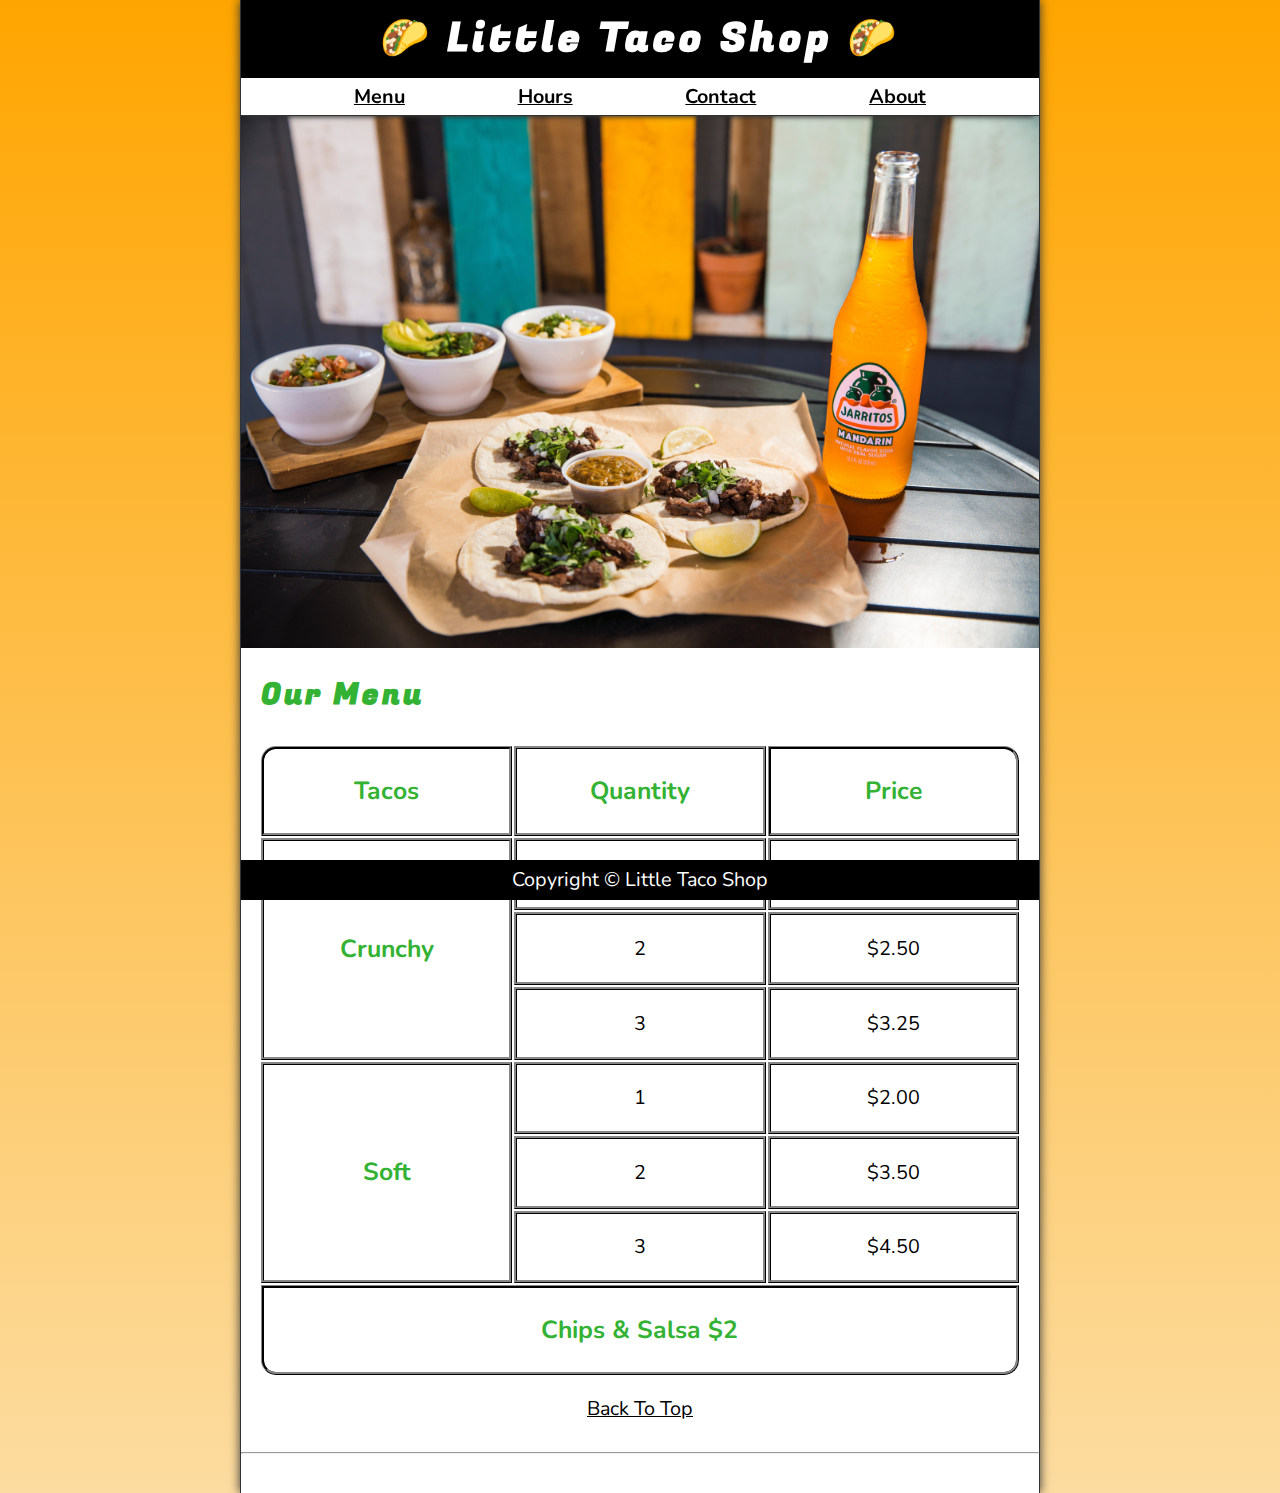
<file: index.html>
<!DOCTYPE html>
<html lang="en">
  <head>
    <meta charset="UTF-8" />
    <meta name="viewport" content="width=device-width, initial-scale=1.0" />
    <meta name="author" content="Dave Gray" />
    <meta
      name="description"
      content="The official website for The Little Taco Shop"
    />
    <title>The Little Taco Shop</title>
    <link rel="icon" href="favicon.ico" type="image/x-icon" />
    <link rel="stylesheet" href="style.css" />
  </head>

  <body>
    <header class="header">
      <h1 class="header__h1">Little Taco Shop</h1>
      <nav class="header__nav">
        <ul class="header__ul">
          <li>
            <a href="#menu">Menu</a>
          </li>
          <li>
            <a href="hours.html">Hours</a>
          </li>
          <li>
            <a href="contact.html">Contact</a>
          </li>
          <li>
            <a href="about.html">About</a>
          </li>
        </ul>
      </nav>
    </header>
    <section class="hero">
      <h2 class="hero__h2">Bienvenidos</h2>
      <figure>
        <img
          src="img/tacos_and_drink_1000x667.png"
          alt="Tacos and a Drink"
          title="We love tacos!"
          width="1000"
          height="667"
        />
        <figcaption class="offscreen">Tacos and a Drink</figcaption>
      </figure>
    </section>

    <main class="main">
      <article id="menu" class="main__article menu">
        <h2 class="menu__h2">Our Menu</h2>
        <table class="menu__container">
          <caption class="offscreen">
            Our Tacos
          </caption>
          <thead>
            <tr>
              <th class="menu__header">Tacos</th>
              <th class="menu__header" scope="col">Quantity</th>
              <th class="menu__header" scope="col">Price</th>
            </tr>
          </thead>
          <tbody>
            <tr>
              <th class="menu__item menu__cr" scope="row" rowspan="3">
                Crunchy
              </th>
              <td class="menu__item">1</td>
              <td class="menu__item">$1.50</td>
            </tr>
            <tr>
              <td class="menu__item">2</td>
              <td class="menu__item">$2.50</td>
            </tr>
            <tr>
              <td class="menu__item">3</td>
              <td class="menu__item">$3.25</td>
            </tr>
            <tr>
              <th class="menu__item menu__sf" scope="row" rowspan="3">Soft</th>
              <td class="menu__item">1</td>
              <td class="menu__item">$2.00</td>
            </tr>
            <tr>
              <td class="menu__item">2</td>
              <td class="menu__item">$3.50</td>
            </tr>
            <tr>
              <td class="menu__item">3</td>
              <td class="menu__item">$4.50</td>
            </tr>
          </tbody>
          <tfoot>
            <tr>
              <td class="menu__item menu__cs" class="menu__item" colspan="3">
                Chips &amp; Salsa $2
              </td>
            </tr>
          </tfoot>
        </table>
        <p class="center">
          <a href="#">Back To Top</a>
        </p>
      </article>
    </main>
    <hr />
    <footer class="footer">
      <p>
        <span class="nowrap">Copyright &copy;</span>
        <span class="nowrap">Little Taco Shop</span>
      </p>
    </footer>
  </body>
</html>
</file>
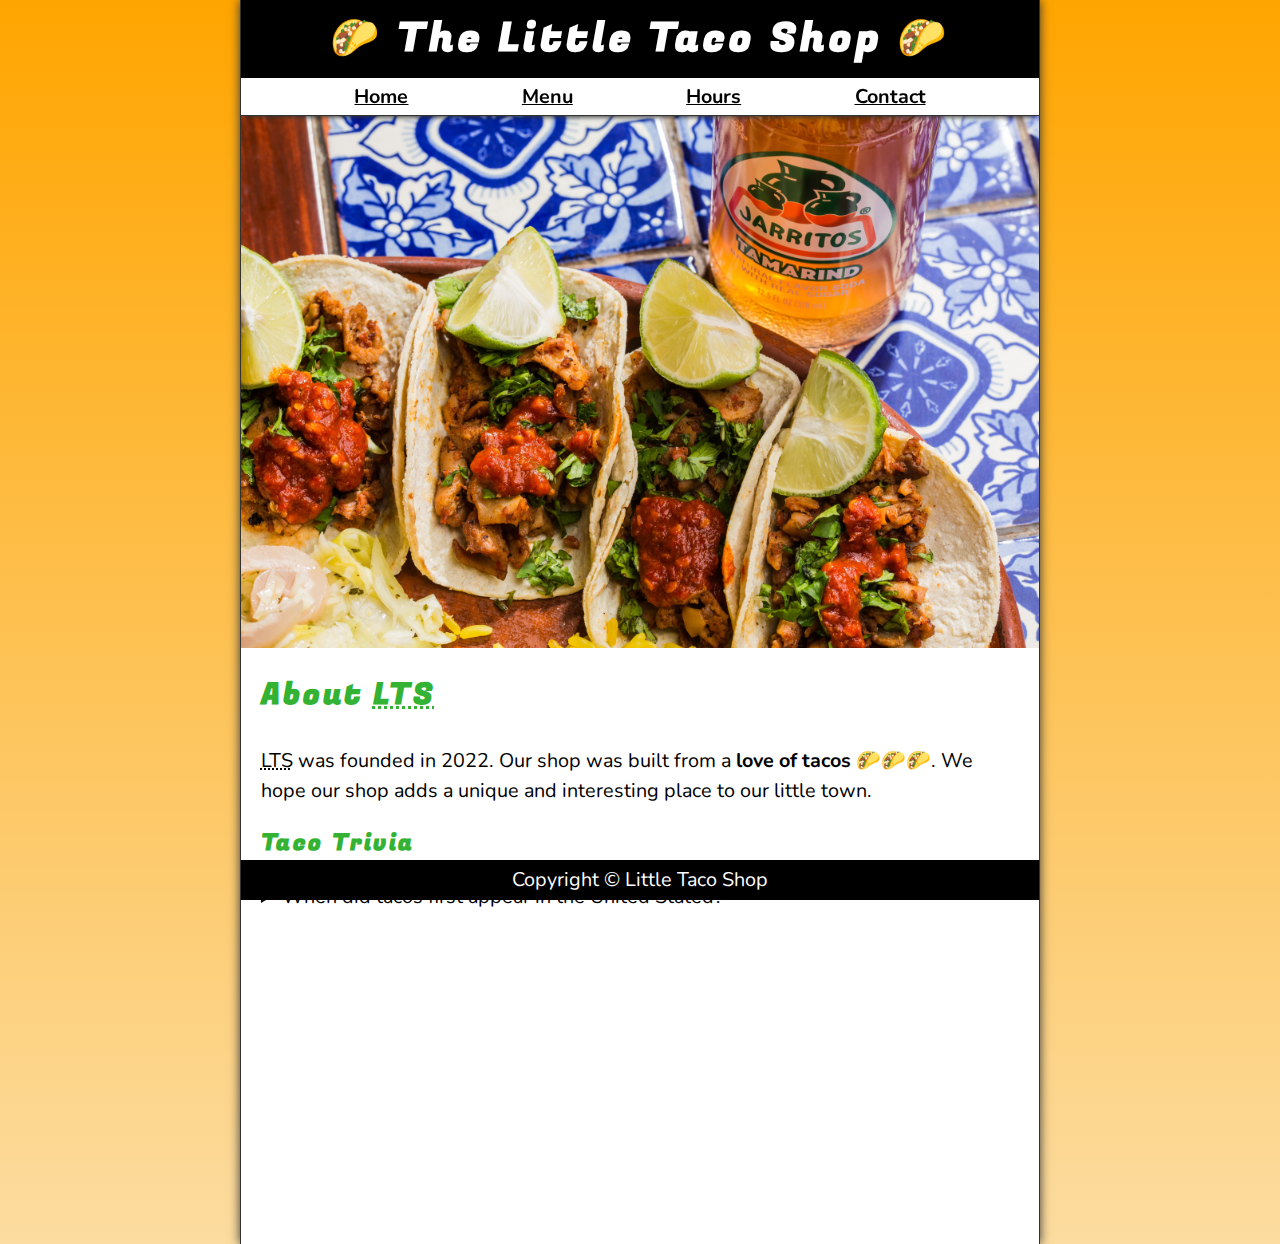
<file: about.html>
<!DOCTYPE html>
<html lang="en">
  <head>
    <meta charset="UTF-8" />
    <meta name="viewport" content="width=device-width, initial-scale=1.0" />
    <meta name="author" content="Dave Gray" />
    <meta
      name="description"
      content="The official website for The Little Taco Shop"
    />
    <title>About Little Taco Shop</title>
    <link rel="icon" href="favicon.ico" type="image/x-icon" />
    <link rel="stylesheet" href="style.css" />
  </head>
  <body>
    <header class="header">
      <h1 class="header__h1">The Little Taco Shop</h1>
      <nav class="header__nav">
        <ul class="header__ul">
          <li>
            <a href="index.html">Home</a>
          </li>
          <li>
            <a href="index.html#menu">Menu</a>
          </li>
          <li>
            <a href="hours.html">Hours</a>
          </li>
          <li>
            <a href="contact.html">Contact</a>
          </li>
        </ul>
      </nav>
    </header>
    <section class="hero">
      <figure>
        <img
          src="img/tacos_delicioso_1000x667.png"
          alt="Tacos Delicioso"
          title="Tacos Delicioso"
          width="1000"
          height="667"
        />
        <figcaption class="offscreen">Try these delicious Tacos</figcaption>
      </figure>
    </section>
    <main class="main">
      <article id="about" class="main__article about">
        <h2>About <abbr title="The Little Taco Shop">LTS</abbr></h2>
        <p>
          <abbr title="The Little Taco Shop">LTS</abbr> was founded in
          <time datetime="2022">2022</time>. Our shop was built from a
          <strong>love of tacos</strong> 🌮🌮🌮. We hope our shop adds a unique
          and interesting place to our little town.
        </p>
        <aside class="about__trivia-answer">
          <h3>Taco Trivia</h3>
          <details>
            <summary>When did tacos first appear in the United Stated?</summary>
            <p class="about__answer">
              Jeffrey M. Pilcher, taco historian and professor of history at the
              University of Minnesota, says the earliest mention of tacos in the
              United States are in a newspaper from
              <time datetime="1905">1905</time>. (Source:
              <cite
                ><a
                  href="https://www.smithsonianmag.com/arts-culture/where-did-the-taco-come-from-81228162/"
                  target="_blank"
                  >Smithsonian Magazine</a
                ></cite
              >)
            </p>
          </details>
        </aside>
      </article>
    </main>
    <footer class="footer">
      <p>
        <span class="nowrap">Copyright &copy;</span>
        <span class="nowrap">Little Taco Shop</span>
      </p>
    </footer>
  </body>
</html>
</file>
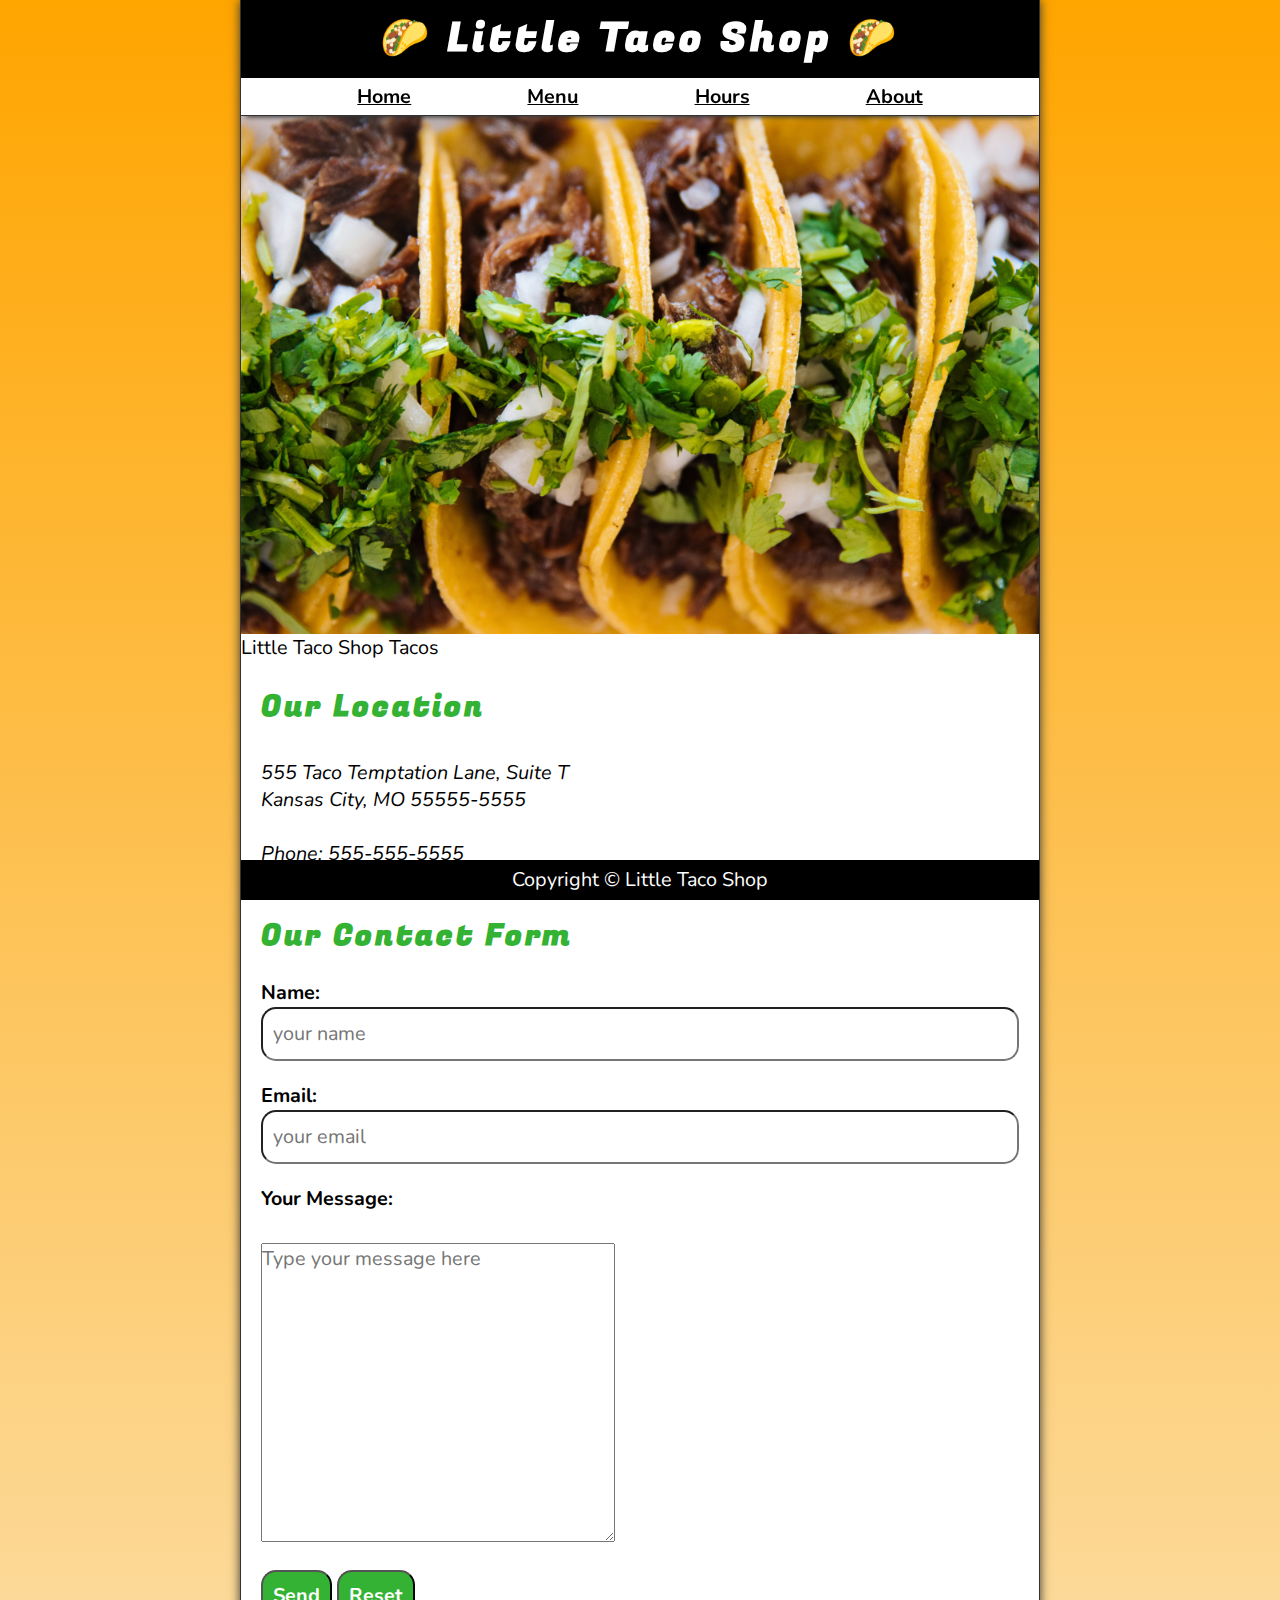
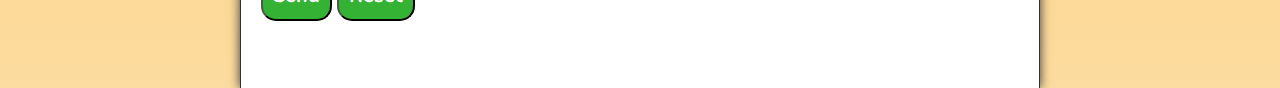
<file: contact.html>
<!DOCTYPE html>
<html lang="en">
  <head>
    <meta charset="UTF-8" />
    <meta name="viewport" content="width=device-width, initial-scale=1.0" />
    <meta name="author" content="Dave Gray" />
    <meta
      name="description"
      content="Contact information for The Little Taco Shop"
    />
    <title>Contact Us - LTS</title>
    <link rel="icon" href="favicon.ico" type="image/x-icon" />
    <link rel="stylesheet" href="style.css" />
  </head>

  <body>
    <header class="header">
      <h1 class="header__h1">Little Taco Shop</h1>
      <nav class="header__nav">
        <ul class="header__ul">
          <li>
            <a href="index.html">Home</a>
          </li>

          <li>
            <a href="index.html#menu">Menu</a>
          </li>
          <li>
            <a href="hours.html">Hours</a>
          </li>
          <li>
            <a href="about.html">About</a>
          </li>
        </ul>
      </nav>
    </header>
    <section class="hero">
      <figure>
        <img
          src="img/tacos_close_up_1000x649.png"
          alt="Little Taco Shop Tacos"
          title="Tacos ready to eat!"
          width="1000"
          height="649"
        />
        <figcaption>Little Taco Shop Tacos</figcaption>
      </figure>
    </section>

    <main class="main">
      <article class="main__article">
        <h2>Our Location</h2>
        <address>
          555 Taco Temptation Lane, Suite T<br />
          Kansas City, MO 55555-5555
          <br /><br />
          Phone: <a href="tel:+5555555555">555-555-5555</a>
        </address>
      </article>
      <hr />
      <article class="main__article contact">
        <h2 class="contact__h2">Our Contact Form</h2>
        <form action="https://httpbin.org/get" method="get">
          <fieldset class="contact__fieldset">
            <legend class="offscreen">Send Us A Message</legend>
            <p class="contact__p">
              <label class="contact__label" for="name">Name:</label>
              <input
                class="contact__input"
                type="text"
                name="name"
                id="name"
                placeholder="your name"
                required
              />
            </p>
            <p class="contact__p">
              <label class="contact__label" for="email">Email:</label>
              <input
                class="contact__input"
                type="email"
                name="email"
                id="email"
                placeholder="your email"
                required
              />
            </p>
            <p class="contact__p">
              <label class="contact__label" for="message">Your Message:</label>
              <br />
              <textarea
                class="contact__text-area"
                name="message"
                id="message"
                cols="30"
                rows="10"
                placeholder="Type your message here"
              ></textarea>
            </p>
          </fieldset>
          <button class="contact__button" type="submit">Send</button>
          <button class="contact__button" type="reset">Reset</button>
        </form>
      </article>
    </main>
    <footer class="footer">
      <p>
        <span class="nowrap">Copyright &copy;</span>
        <span class="nowrap">Little Taco Shop</span>
      </p>
    </footer>
  </body>
</html>
</file>
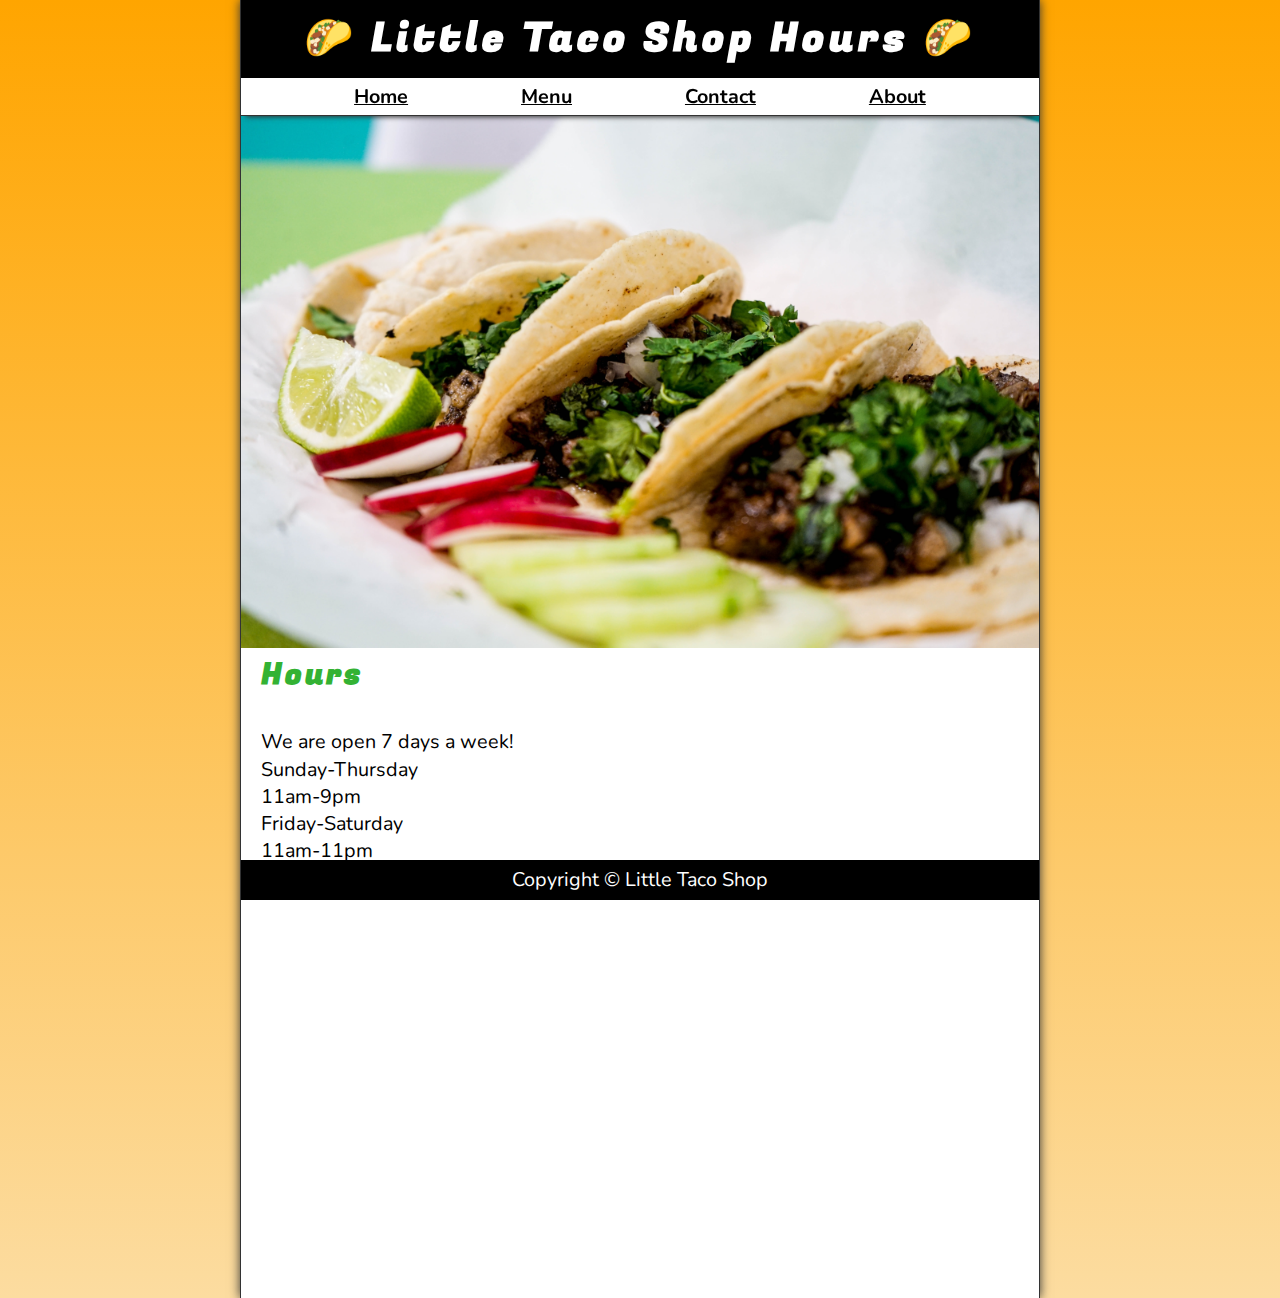
<file: hours.html>
<!DOCTYPE html>
<html lang="en">
  <head>
    <meta charset="UTF-8" />
    <meta name="viewport" content="width=device-width, initial-scale=1.0" />
    <meta name="author" content="Dave Gray" />
    <meta name="description" content="Store Hours for The Little Taco Shop" />
    <title>LTS Hours</title>
    <link rel="icon" href="favicon.ico" type="image/x-icon" />
    <link rel="stylesheet" href="style.css" />
  </head>

  <body>
    <header class="header">
      <h1 class="header__h1">Little Taco Shop Hours</h1>
      <nav class="header__nav">
        <ul class="header__ul">
          <li>
            <a href="index.html">Home</a>
          </li>
          <li>
            <a href="index.html#menu">Menu</a>
          </li>
          <li>
            <a href="contact.html">Contact</a>
          </li>
          <li>
            <a href="about.html">About</a>
          </li>
        </ul>
      </nav>
    </header>

    <section class="hero">
      <figure>
        <img
          src="img/tacos_tray_1000x667.png"
          alt="A Tray of Tasty Tacos"
          title="We love trays of tacos!"
          width="1000"
          height="667"
        />
        <figcaption class="offscreen">A Tray of Tasty Tacos</figcaption>
      </figure>
    </section>

    <main class="main">
      <h2>Hours</h2>
      <article class="main__article">
        <p>We are open 7 days a week!</p>
        <dl>
          <dt>Sunday-Thursday</dt>
          <dd>11am-9pm</dd>
          <dt>Friday-Saturday</dt>
          <dd>11am-11pm</dd>
        </dl>
      </article>
    </main>
    <footer class="footer">
      <p>
        <span class="nowrap">Copyright &copy;</span>
        <span class="nowrap">Little Taco Shop</span>
      </p>
    </footer>
  </body>
</html>
</file>
<file: style.css>
@import url('https://fonts.googleapis.com/css2?family=Fugaz+One&family=Nunito&display=swap');

/* || RESET */
*,
*::after,
*::before {
  margin: 0;
  padding: 0;
  box-sizing: border-box;
}

img {
  display: block;
  max-width: 100%;
  height: auto;
}

input,
button,
textarea {
  font: inherit;
}

/* || VARIABLES */

:root {
  /* FONTS */
  --FF: 'Nunito', sans-serif;
  --FF-HEADINGS: 'Fugaz One', cursive;
  --FS: clamp(1rem, 2.2vh, 1.5rem);

  /* COLORS */
  --BGCOLOR-FADE: rgb(252, 220, 160);
  --BGCOLOR: orange;
  --BGIMAGE: linear-gradient(to bottom, var(--BGCOLOR), var(--BGCOLOR-FADE));
  --BODY-BGCOLOR: #fff;
  --BORDER-COLOR: #333;
  --BUTTON-COLOR: #fff;
  --FONT-COLOR: #000;
  --HEADER-BGCOLOR: #000;
  --HEADER-COLOR: #fff;
  --HERO-BGCOLOR: rgba(51, 178, 51, 0.75);
  --HERO-COLOR: #fff;
  --HIGHLIGHT-COLOR: rgb(51, 178, 51);
  --LINK-ACTIVE: orange;
  --LINK-COLOR: #000;
  --LINK-HOVER: hsla(0, 0%, 0%, 0.6);
  --NAV-BGCOLOR: #fff;

  /* BORDERS */
  --BORDERS: 1px solid var(--BORDER-COLOR);
  --BORDER-RADIUS: 15px;

  /* STANDARD PADDING */
  --PADDING-TB: 0.25em;
  --PADDING-SIDE: 2.5%;

  /* STANDARD MARGIN */
  --MARGIN: clamp(1em, 2.5vh, 1.5em) 0;
}

@media (prefers-color-scheme: dark) {
  :root {
    --BGCOLOR-FADE: gray;
    --BGCOLOR: #000;
    --BODY-BGCOLOR: #333;
    --BORDER-COLOR: whitesmoke;
    --BUTTON-COLOR: #000;
    --FONT-COLOR: whitesmoke;
    --HEADER-COLOR: whitesmoke;
    --HERO-COLOR: #333;
    --HIGHLIGHT-COLOR: whitesmoke;
    --LINK-ACTIVE: rgb(252, 200, 103);
    --LINK-COLOR: whitesmoke;
    --LINK-HOVER: orange;
    --NAV-BGCOLOR: rgb(20, 20, 20);
  }
}

/* || UTILITY CLASSES */
.offscreen {
  position: absolute;
  left: -10000px;
}

.nowrap {
  white-space: nowrap;
}

.center {
  text-align: center;
}

/* || GENERAL STYLES */

html {
  scroll-behavior: smooth;
  font-size: var(--FS);
  font-family: var(--FF);
  background-color: var(--BGCOLOR);
  background-image: var(--BGIMAGE);
}

body {
  background-color: var(--BODY-BGCOLOR);
  color: var(--FONT-COLOR);
  min-height: 100vh;
  max-width: 800px;
  margin: 0 auto;
  border-left: var(--BORDERS);
  border-right: var(--BORDERS);
  box-shadow: 0 0 10px var(--BORDER-COLOR);
}

h1,
h2,
h3 {
  font-family: var(--FF-HEADINGS);
  letter-spacing: 0.1em;
}

h2,
h3 {
  margin-bottom: 1em;
  color: var(--HIGHLIGHT-COLOR);
}

p {
  line-height: 1.5;
}

a:any-link {
  color: var(--LINK-COLOR);
}

a:hover,
a:focus-visible {
  color: var(--LINK-HOVER);
}

a:active {
  color: var(--LINK-ACTIVE);
}

/* || HEADER */

.header {
  position: sticky;
  top: 0;
  z-index: 1;
}

.header__h1 {
  text-align: center;
  background-color: var(--HEADER-BGCOLOR);
  color: var(--HEADER-COLOR);
  padding: var(--PADDING-TB) var(--PADDING-SIDE);
}

.header__nav {
  background-color: var(--NAV-BGCOLOR);
  border-bottom: var(--BORDERS);
  font-weight: bold;
  box-shadow: 0 6px 5px -5px var(--BORDER-COLOR);
}

.header__ul {
  padding: var(--PADDING-TB) var(--PADDING-SIDE);
  list-style-type: none;
  display: flex;
  justify-content: space-evenly;
  gap: 1rem;
}

/* || HERO */

.hero {
  position: relative;
}

.hero__h2 {
  background-color: var(--HERO-BGCOLOR);
  color: var(--HERO-COLOR);
  padding: 0.25em 0.5em;
  text-shadow: 2px 2px 5px var(--BORDER-COLOR);
  position: absolute;
  top: -100px;
  left: 20px;
  animation: showWelcome 0.5s ease-in-out 1s forwards;
}

@keyframes showWelcome {
  0% {
    top: -20px;
    transform: skew(0deg, -5deg) scaleY(0);
  }

  80% {
    top: 30px;
    transform: skew(10deg, -5deg) scaleY(1.2);
  }

  100% {
    top: 20px;
    transform: skew(-10deg, -5deg) scaleY(1);
  }
}

/* || FOOTER */

.footer {
  position: sticky;
  bottom: 0;
  background-color: var(--HEADER-BGCOLOR);
  color: var(--HEADER-COLOR);
  padding: var(--PADDING-TB) var(--PADDING-SIDE);
  text-align: center;
}

/* || MAIN */

.main {
  padding: var(--PADDING-TB) var(--PADDING-SIDE);
}

.main__article {
  scroll-margin-top: 6.5rem;
  margin: var(--MARGIN);
}

.main__article:first-child {
  margin-top: 1em;
}

.main__article:last-child {
  min-height: calc(100vh - 20rem);
}

/* || ABOUT */

.about__trivia {
  margin: var(--MARGIN);
}

.about__trivia-answer {
  margin-top: 1em;
}

/* || CONTACT */

.contact__h2 {
  margin: 0;
}

.contact__fieldset {
  border: none;
}

.contact__p {
  margin: 1em 0;
}

.contact__label {
  display: block;
  font-weight: bold;
}

.contact__input,
.contact__textarea {
  padding: 0.5em;
  border-radius: var(--BORDER-RADIUS);
  border-width: 2px;
  width: 100%;
}

.contact__button {
  padding: 0.5em;
  border-radius: var(--BORDER-RADIUS);
  background-color: var(--HIGHLIGHT-COLOR);
  color: var(--BUTTON-COLOR);
  font-weight: bold;
}

/* || MENU */

thead,
tbody,
tfoot,
tr {
  display: contents;
}

.menu__container {
  display: grid;
  grid-template-columns: repeat(3, 1fr);
  grid-template-areas:
    'hd1 hd2 hd3'
    'cr cr1 cr1p'
    'cr cr2 cr2p'
    'cr cr3 cr3p'
    'sf sf1 sf1p'
    'sf sf2 sf2p'
    'sf sf3 sf3p'
    'cs cs cs';
  gap: 0.1em;
  margin-bottom: 1em;
}

.menu__cr {
  grid-area: cr;
}

.menu__sf {
  grid-area: sf;
}

.menu__cs {
  grid-area: cs;
}

.menu__cr,
.menu__sf,
.menu__cs,
.menu__header {
  color: var(--HIGHLIGHT-COLOR);
  font-weight: bold;
  height: 100%;
  display: grid;
  place-content: center;
}

.menu__header,
.menu__item {
  width: 100%;
  padding: 1em;
  border: medium ridge var(--BORDER-COLOR);
}

.menu__item {
  display: grid;
  place-content: center;
}

thead th:first-child {
  border-top-left-radius: var(--BORDER-RADIUS);
}

thead th:last-child {
  border-top-right-radius: var(--BORDER-RADIUS);
}

tfoot td {
  border-bottom-left-radius: var(--BORDER-RADIUS);
  border-bottom-right-radius: var(--BORDER-RADIUS);
}

@media screen and (min-width: 576px) {
  .header__h1::before {
    content: '🌮 ';
  }

  .header__h1::after {
    content: ' 🌮';
  }

  .menu__header,
  .menu__cr,
  .menu__sf,
  .menu__cs {
    font-size: 125%;
  }
}
</file>
